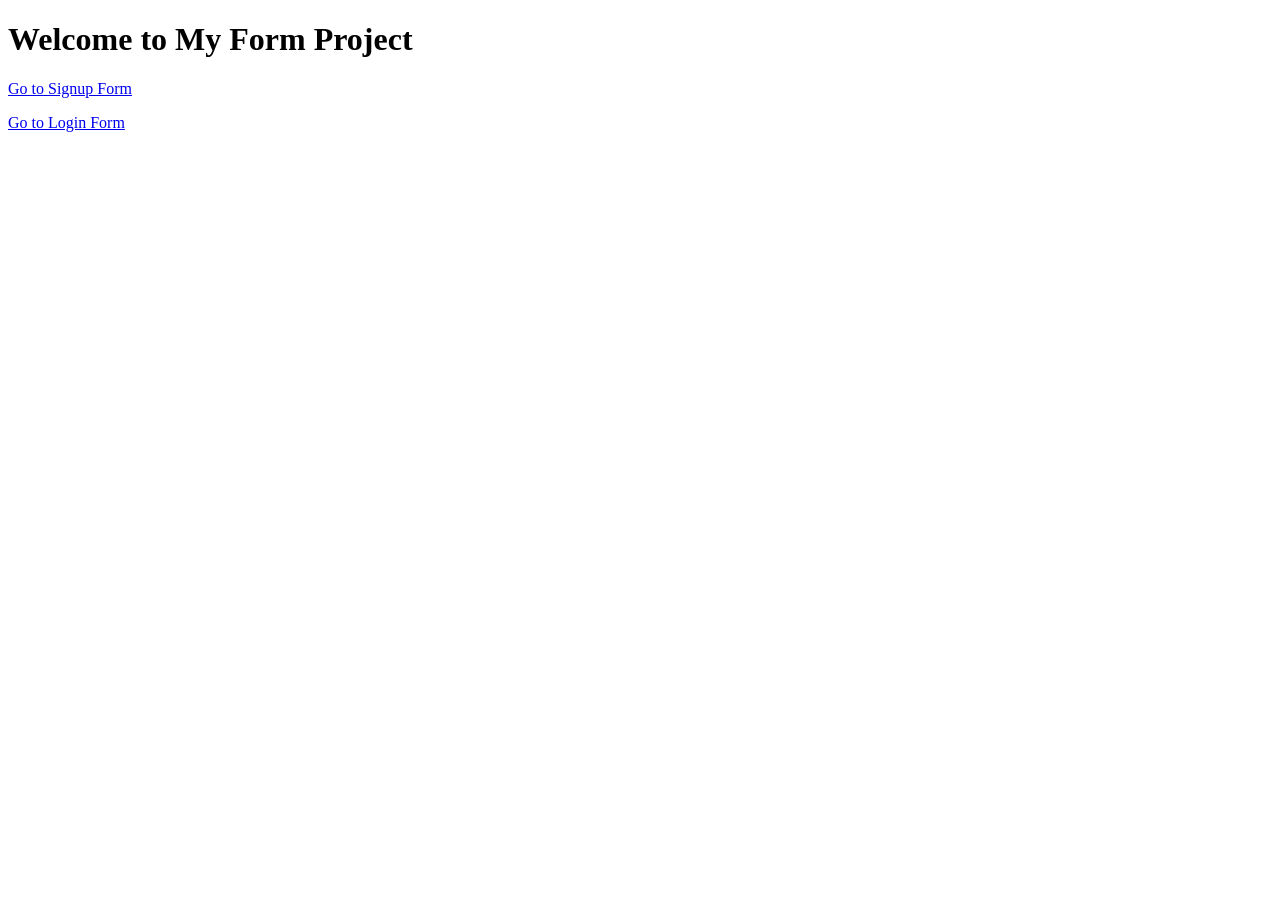
<file: index.html>
<!doctype html>
<html lang="en">
  <head>
    <meta charset="UTF-8" />
    <meta name="viewport" content="width=device-width, initial-scale=1.0" />
    <title>Signup/Login Form</title>
  </head>
  <body>
    <h1>Welcome to My Form Project</h1>
    <p><a href="signup.html">Go to Signup Form</a></p>
    <p><a href="login.html">Go to Login Form</a></p>
  </body>
</html>
</file>
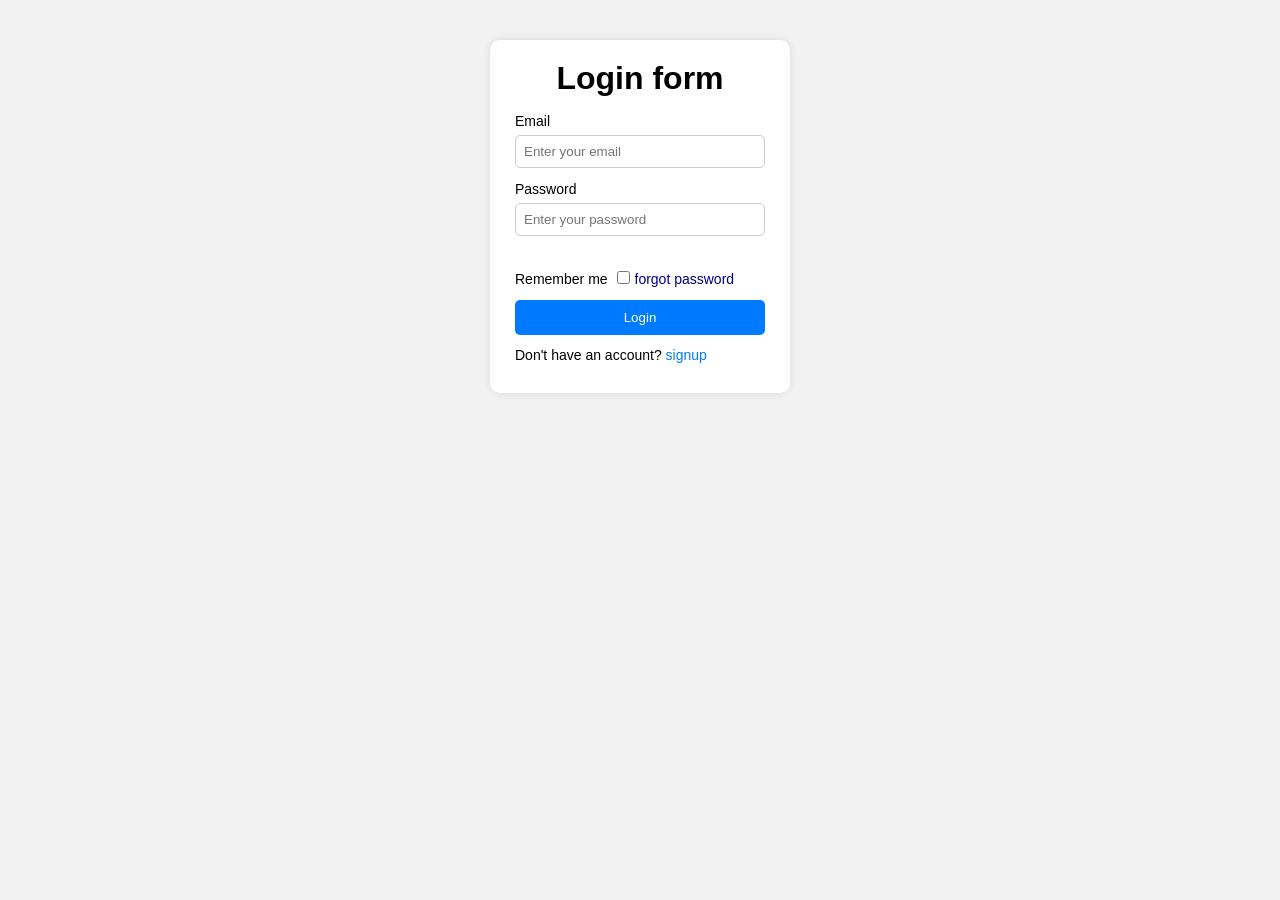
<file: login.html>
<!DOCTYPE html>
<html lang="en">
<head>
    <meta charset="UTF-8">
    <meta name="viewport" content="width=device-width, initial-scale=1.0">
    <title>Login form</title>
    <link rel="stylesheet" href="style.css">
    <link rel="index.html" href="index.html">
</head>
<body>
    <form>
      <h1>Login form</h1>
      <div>
        <label for="login-email">Email</label> <br />
        <input
          type="email"
          id="login-email"
          name="email"
          placeholder="Enter your email"
          required
        />
      </div>
      <div>
        <label for="login-password">Password</label> <br />
        <input
          type="password"
          id="login-password"
          name="password"
          placeholder="Enter your password"
          required
        />
      </div>
      <br />
      <div>
        <label for="remember">Remember me</label>
        <input type="checkbox" id="remember" name="remember">
    
         <a href="forgot.html" style="color: navy; font-size: 14px"
          >forgot password</a
        >
      </div>
      <div>
        <button type="submit">Login</button>
      </div>
        <p>
            Don't have an account?  <a href="signup.html">signup</a>
        </p>
    </form>
</body>
</html>
</file>
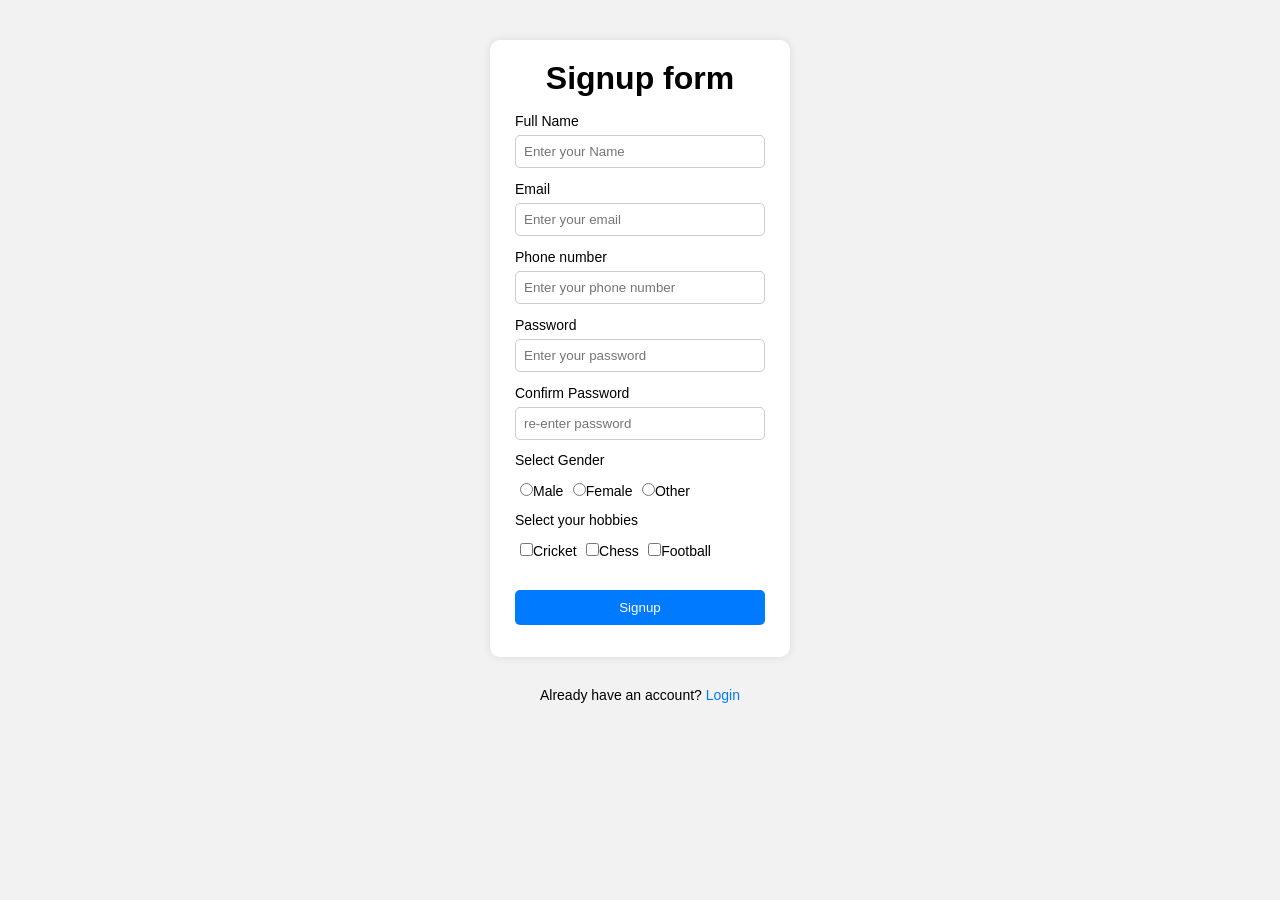
<file: signup.html>
<!doctype html>
<html lang="en">
  <head>
    <meta charset="UTF-8" />
    <meta name="viewport" content="width=device-width, initial-scale=1.0" />
    <title>Signup</title>
    <link rel="stylesheet" href="style.css" />
  </head>
  <body>
    <form action="#" method="post">
      <h1>Signup form</h1>
      <div>
        <label for="fullname">Full Name</label> <br />
        <input
          type="text"
          id="fullname"
          name="fullname"
          placeholder="Enter your Name"
          required
        />
      </div>
      <div>
        <label for="signup-email">Email</label> <br />
        <input
          type="email"
          id="signup-email"
          name="email"
          placeholder="Enter your email"
          required
        />
      </div>
      <div>
        <label for="phone">Phone number</label> <br />
        <input
          type="tel"
          id="phone"
          name="phone"
          maxlength="10"
          pattern="[0-9]{10}"
          placeholder="Enter your phone number "
          required
        />
      </div>
      <div>
        <label for="signup-password">Password</label> <br />
        <input
          type="password"
          id="signup-password"
          name="password"
          minlength="8"
          placeholder="Enter your password"
          required
        />
      </div>
      <div>
        <label for="confirm">Confirm Password</label> <br />
        <input
          type="password"
          id="confirm"
          name="confirm"
          placeholder="re-enter password"
          required
        />
      </div>
      <div>
       <p>Select Gender</p>
       <label><input type="radio" name="gender" value="male">Male</label>
       <label><input type="radio" name="gender" value="female">Female</label>
       <label><input type="radio" name="gender" value="other">Other</label>
      </div>
      <div>
        <p>Select your hobbies</p>
        <label><input type="checkbox" name="hobby" value="cricket">Cricket</label>
        <label><input type="checkbox" name="hobby" value="chess">Chess</label>
        <label><input type="checkbox" name="hobby" value="football">Football</label>
      </div>
      <br />
      <div>
        <button type="submit">Signup</button>
      </div>
    </form>
    <p>Already have an account? <a href="login.html">Login</a></p>
  </body>
</html>
</file>
<file: style.css>
/* Reset thoda clean look ke liye */
* {
  margin: 0;
  padding: 0;
  box-sizing: border-box;
  font-family: Arial, sans-serif;
}

/* Body center karne ke liye */
body {
  background: #f2f2f2;
  display: flex;
  flex-direction: column;
  align-items: center;
  padding: 20px;
}

/* Form styling */
form {
  background: white;
  padding: 20px 25px;
  margin: 20px 0;
  border-radius: 10px;
  width: 300px;
  box-shadow: 0 0 10px rgba(0,0,0,0.1);
}

/* Heading */
form h1 {
  text-align: center;
  margin-bottom: 15px;
}

/* Har div (field) ke beech spacing */
form div {
  margin-bottom: 12px;
}

/* Labels */
label {
  font-size: 14px;
  font-weight: 500;
}

/* Inputs */
input, select {
  width: 100%;
  padding: 8px;
  margin-top: 5px;
  border-radius: 5px;
  border: 1px solid #ccc;
}

/* Radio & checkbox inline */
input[type="radio"],
input[type="checkbox"] {
  width: auto;
  margin-left: 5px;
}

/* Button */
button {
  width: 100%;
  padding: 10px;
  background: #007bff;
  color: white;
  border: none;
  border-radius: 5px;
  cursor: pointer;
}

/* Button hover */
button:hover {
  background: #0056b3;
}

/* Link */
a {
  text-decoration: none;
  color: #007bff;
  font-size: 14px;
}

a:hover {
  text-decoration: underline;
}

/* Signup/Login text */
p {
  margin: 10px 0;
  font-size: 14px;
}
</file>
